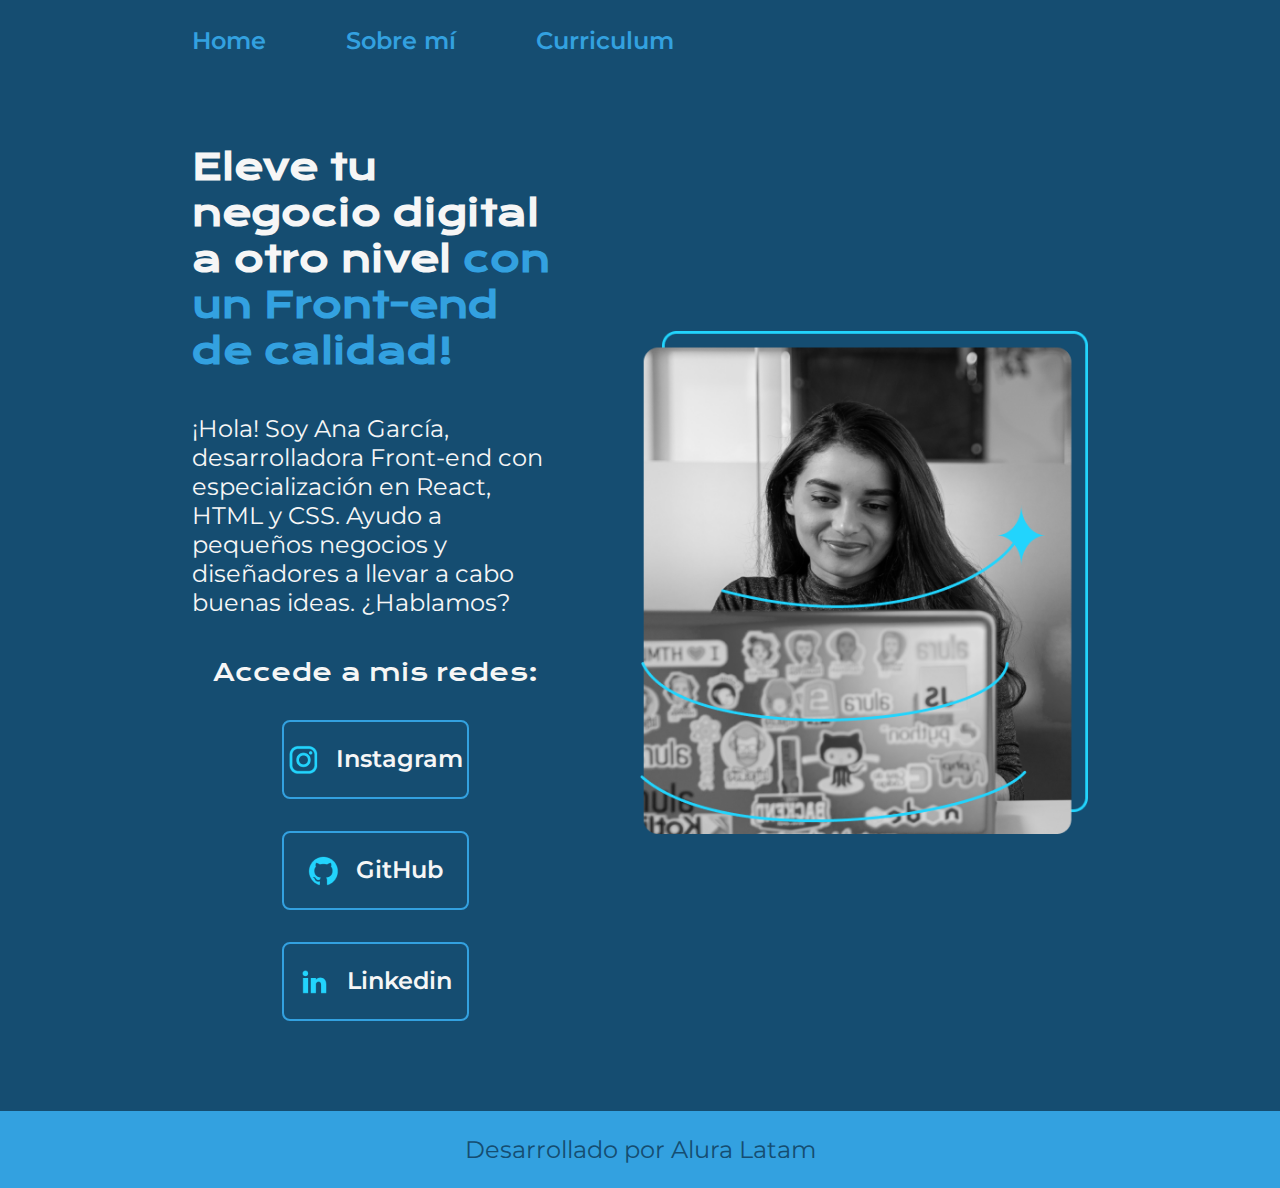
<file: index.html>
<!DOCTYPE html>
<html lang="es-sv">
<head>
    <meta charset="UTF-8"> 
    <meta http-equiv="X-UA-Compatible" content="IE=edge">
    <meta name="viewport" content="width=device-width, initial-scale=1.0">
    <title>Portafolio</title>
    <link rel="stylesheet" href="./styles/style.css">

</head>
<body>
    <header class="header">
        <nav class="header__menu">
            <a class="header__menu__link" href="index.html">Home</a>
            <a class="header__menu__link" href="about.html">Sobre mí</a>            
            <a class="header__menu__link" href="curriculum.html">Curriculum</a>
        </nav>
    </header>
    <main class="presentacion">
        <section class="presentacion__contenido">
            <h1 class="presentacion__contenido__titulo">
                Eleve tu negocio digital a otro nivel <strong class="titulo-destaque">con un Front-end de calidad!</strong>
            </h1>
                <p class="presentacion__contenido__parrafo">¡Hola! Soy Ana García, desarrolladora Front-end con
                    especialización en React, HTML y CSS. Ayudo a pequeños
                    negocios y diseñadores a llevar a cabo buenas ideas.
                    ¿Hablamos?
                </p>
                <div class="presentacion__enlaces">
                    <h2 class="presentacion__enlaces__subtitulo">Accede a mis redes:</h2>
                    <a class="presentacion__enlaces__link" href="https://instagram.com/"> <img src="./assets/instagram.png" alt="Icono de la red social Instagram">Instagram</a>
                    <a class="presentacion__enlaces__link" href="https://github.com/"> <img src="./assets/github.png" alt="Icono de la pagina GitHub">GitHub</a>
                    <a class="presentacion__enlaces__link" href="https://www.linkedin.com/"> <img src="./assets/linkedin.png" alt="Icono de la red social Linkedin">Linkedin</a>
                </div>
        </section>
            <img class="presentacion__imagen" src="./assets/Imagem.png" alt="Foto de Ana García desarrolando un proyecto">
    </main>
    <footer class="footer">
        <p>Desarrollado por Alura Latam</p>
    </footer>
</body>
</html>
</file>
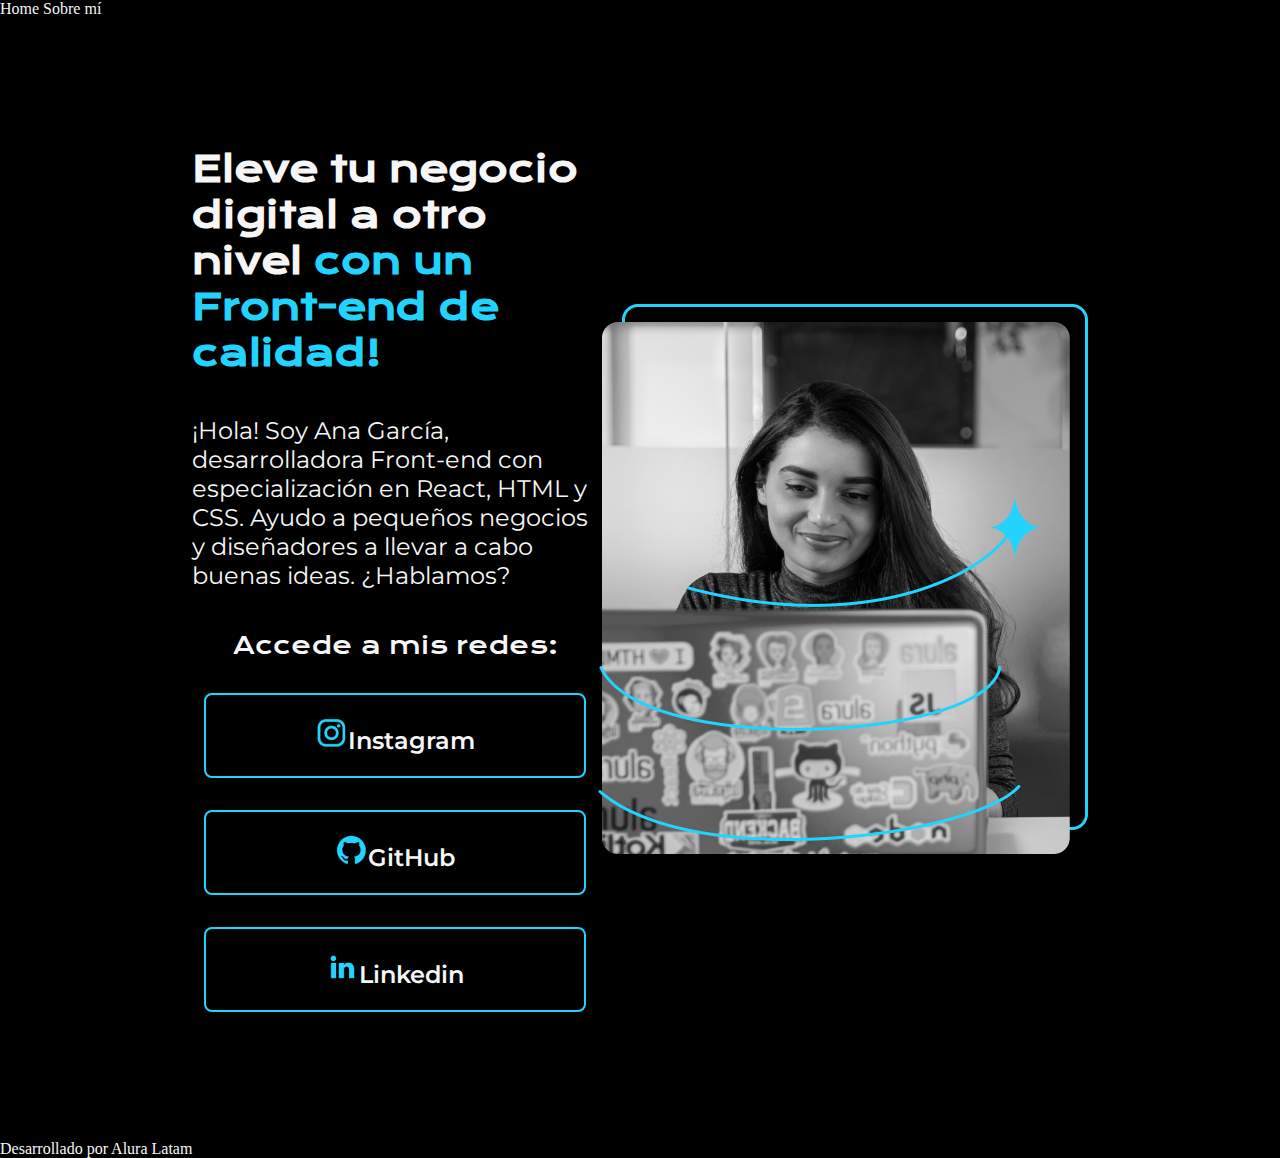
<file: 2067-html-css-desarrollo-estructura-archivos-aula5/index.html>
<!DOCTYPE html>
<html lang="es-mx">
<head>
    <meta charset="UTF-8"> 
    <meta http-equiv="X-UA-Compatible" content="IE=edge">
    <meta name="viewport" content="width=device-width, initial-scale=1.0">
    <title>Portafolio</title>
    <link rel="stylesheet" href="style.css">

</head>
<body>
    <header class="header">
        <nav class="header__menu">
            <a class="header__menu__link">Home</a>
            <a class="header__menu__link">Sobre mí</a>
        </nav>
    </header>
    <main class="presentacion">
        <section class="presentacion__contenido">
            <h1 class="presentacion__contenido__titulo">
                Eleve tu negocio digital a otro nivel <strong class="titulo-destaque">con un Front-end de calidad!</strong>
            </h1>
                <p class="presentacion__contenido__parrafo">¡Hola! Soy Ana García, desarrolladora Front-end con
                    especialización en React, HTML y CSS. Ayudo a pequeños
                    negocios y diseñadores a llevar a cabo buenas ideas.
                    ¿Hablamos?
                </p>
                <div class="presentacion__enlaces">
                    <h2 class="presentacion__enlaces__subtitulo">Accede a mis redes:</h2>
                    <a class="presentacion__enlaces__link" href="https://instagram.com/"> <img src="./assets/instagram.png" alt="Icono de la red social Instagram">Instagram</a>
                    <a class="presentacion__enlaces__link" href="https://github.com/"> <img src="./assets/github.png" alt="Icono de la pagina GitHub">GitHub</a>
                    <a class="presentacion__enlaces__link" href="https://www.linkedin.com/"> <img src="./assets/linkedin.png" alt="Icono de la red social Linkedin">Linkedin</a>
                </div>
        </section>
            <img src="./assets/Imagem.png" alt="Foto de Ana García desarrolando un proyecto">
    </main>
    <footer class="footer">
        <p>Desarrollado por Alura Latam</p>
    </footer>
</body>
</html>
</file>
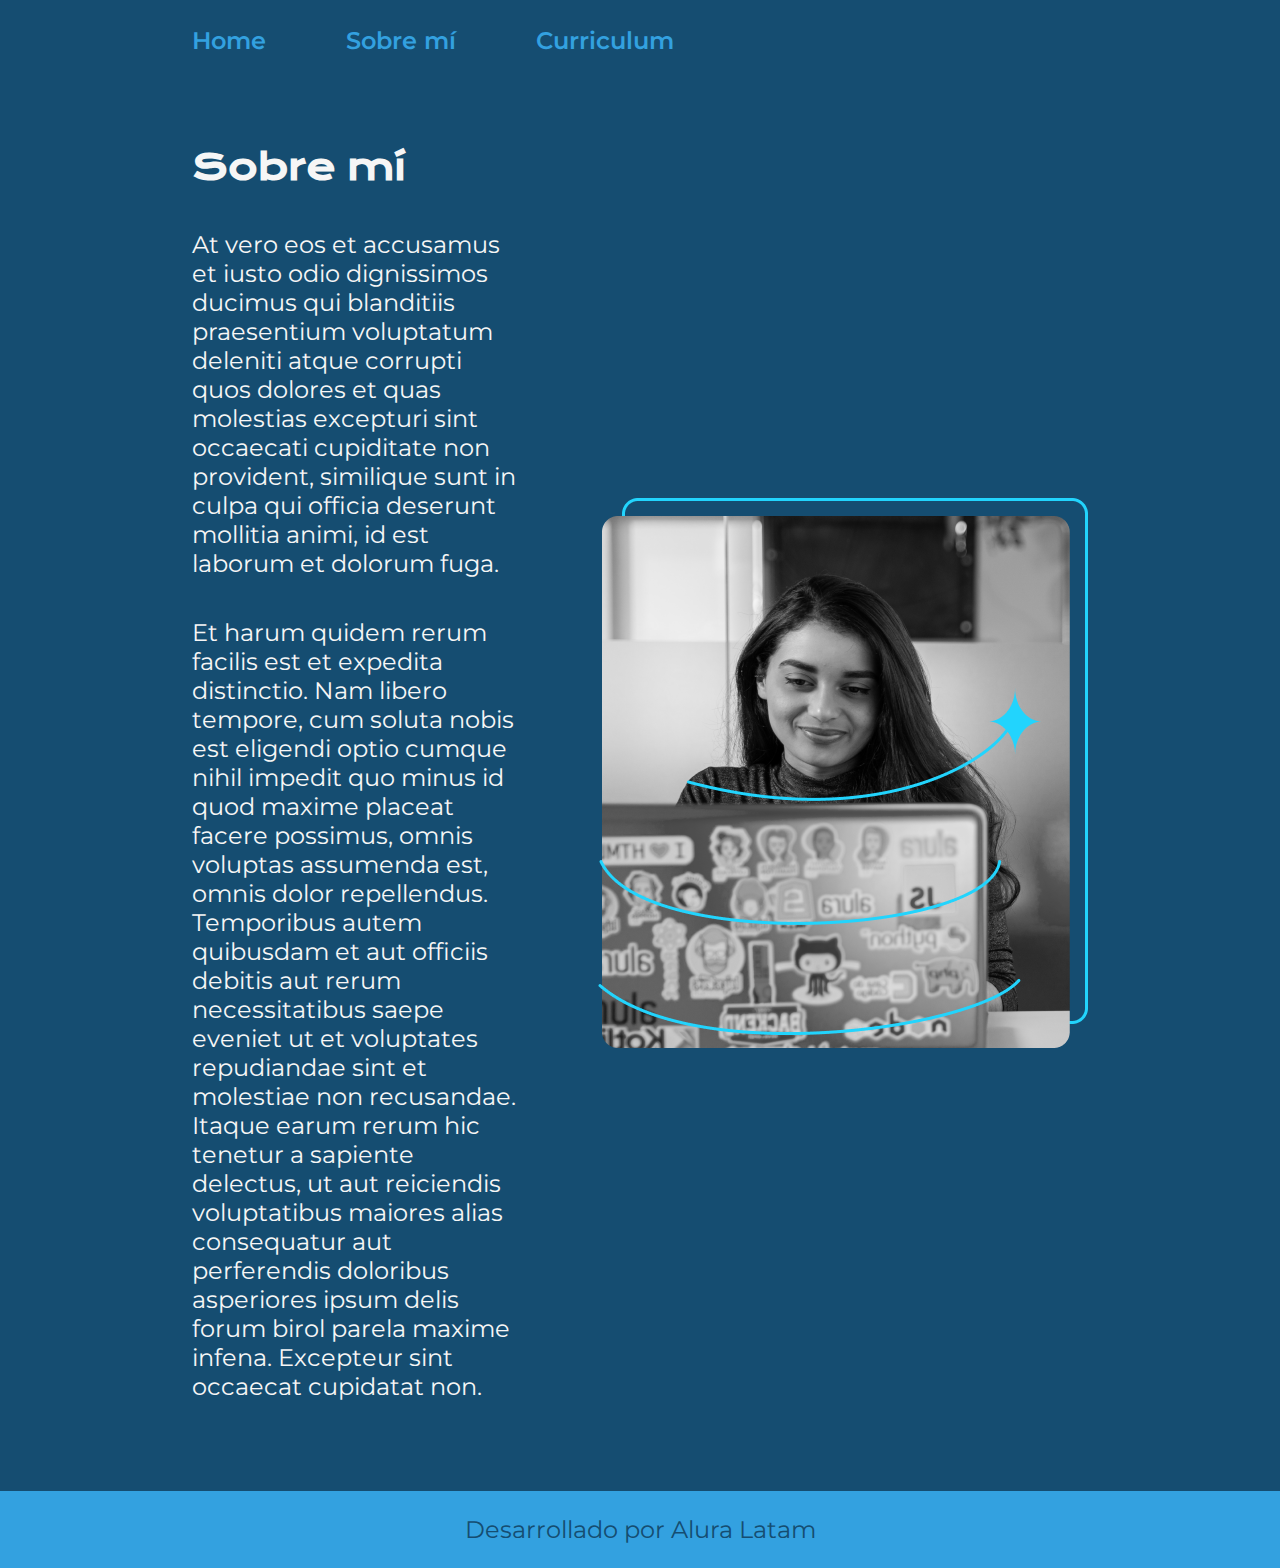
<file: about.html>
<!DOCTYPE html>
<html lang="es-sv">
<head>
    <meta charset="UTF-8">
    <meta name="viewport" content="width=device-width, initial-scale=1.0">
    <link rel="stylesheet" href="./styles/style.css">
    <title>Sobre mí</title>
</head>
<body>
    <header class="header">
        <nav class="header__menu">
            <a class="header__menu__link" href="index.html">Home</a>
            <a class="header__menu__link" href="about.html">Sobre mí</a>            
            <a class="header__menu__link" href="curriculum.html">Curriculum</a>
        </nav>
    </header>
    <main class="presentacion">
        <section class="presentacion__contenido">
            <h1 class="presentacion__contenido__titulo">Sobre mí</h1>
            <p class="presentacion__contenido__parrafo">
                At vero eos et accusamus et iusto odio dignissimos ducimus qui blanditiis praesentium voluptatum 
                deleniti atque corrupti quos dolores et quas molestias excepturi sint occaecati cupiditate non 
                provident, similique sunt in culpa qui officia deserunt mollitia animi, id est laborum et dolorum 
                fuga.
            </p>
            <p class="presentacion__contenido__parrafo">
                Et harum quidem rerum facilis est et expedita distinctio. Nam libero tempore, cum soluta nobis est
                eligendi optio cumque nihil impedit quo minus id quod maxime placeat facere possimus, omnis 
                voluptas assumenda est, omnis dolor repellendus. Temporibus autem quibusdam et aut officiis debitis 
                aut rerum necessitatibus saepe eveniet ut et voluptates repudiandae sint et molestiae non recusandae. 
                Itaque earum rerum hic tenetur a sapiente delectus, ut aut reiciendis voluptatibus maiores alias 
                consequatur aut perferendis doloribus asperiores ipsum delis forum birol parela maxime infena. 
                Excepteur sint occaecat cupidatat non.
            </p>
        </section>
        <img src="./assets/Imagem.png" alt="Foto de Ana García desarrolando un proyecto">
    </main>
    <footer class="footer">
        <p>Desarrollado por Alura Latam</p>
    </footer>
</body>
</html>
</file>
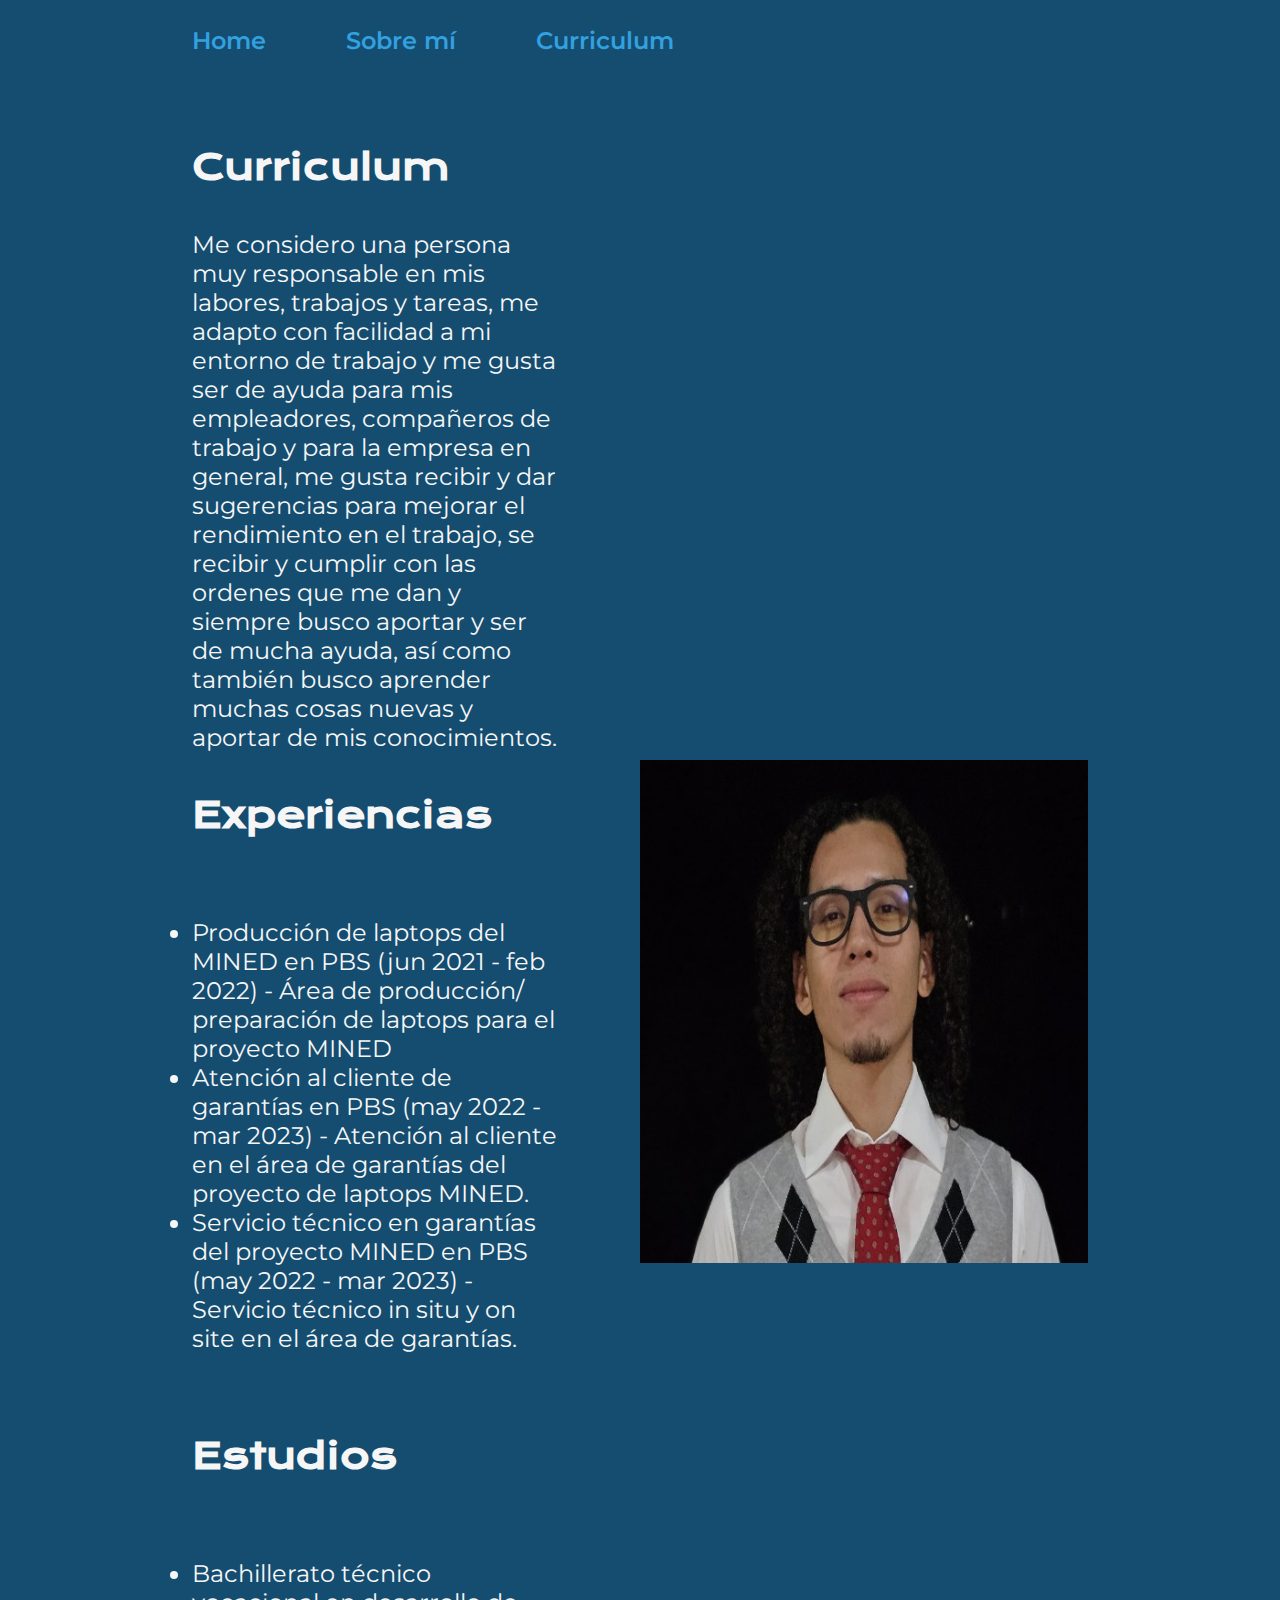
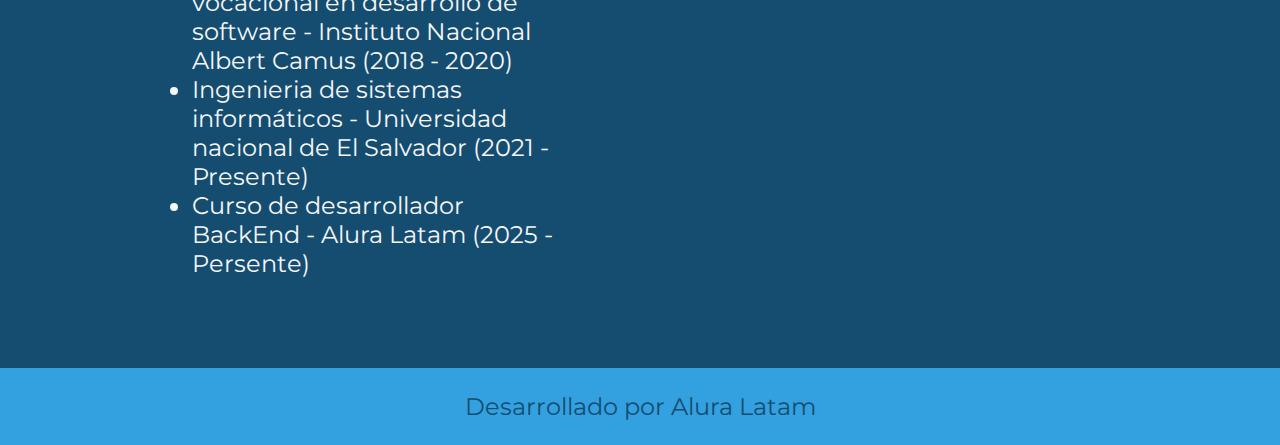
<file: curriculum.html>
<!DOCTYPE html>
<html lang="es-sv">
<head>
    <meta charset="UTF-8">
    <meta name="viewport" content="width=device-width, initial-scale=1.0">
    <link rel="stylesheet" href="./styles/style.css">
    <title>Document</title>
</head>
<body>
    <header class="header">
        <nav class="header__menu">
            <a class="header__menu__link" href="index.html">Home</a>
            <a class="header__menu__link" href="about.html">Sobre mí</a>            
            <a class="header__menu__link" href="curriculum.html">Curriculum</a>
        </nav>
    </header>

    <main class="presentacion">
        <section class="presentacion__contenido">
            <h1 class="presentacion__contenido__titulo">Curriculum</h1>
            <p class="presentacion__contenido__parrafo">
                Me considero una persona muy responsable en mis labores, trabajos y tareas, me 
                adapto con facilidad a mi entorno de trabajo y me gusta ser de ayuda para mis 
                empleadores, compañeros de trabajo y para la empresa en general, me gusta recibir 
                y dar sugerencias para mejorar el rendimiento en el trabajo, se recibir y cumplir 
                con las ordenes que me dan y siempre busco aportar y ser de mucha ayuda, así como 
                también busco aprender muchas cosas nuevas y aportar de mis conocimientos.
            </p>
            <h1 class="presentacion__contenido__titulo">Experiencias</h1>
            <p class="presentacion__contenido__parrafo">
                <ul class="presentacion__contenido__parrafo">
                    <li>Producción de laptops del MINED en PBS (jun 2021 - feb 2022) - Área de producción/ preparación de laptops para el proyecto MINED</li>
                    <li>Atención al cliente de garantías en PBS (may 2022 - mar 2023) - Atención al cliente en el área de garantías del proyecto de laptops MINED.</li>
                    <li>Servicio técnico en garantías del proyecto MINED en PBS (may 2022 - mar 2023) - Servicio técnico in situ y on site en el área de garantías.</li>
                </ul>
            </p>
            <h1 class="presentacion__contenido__titulo">Estudios</h1>
            <p class="presentacion__contenido__parrafo">
                <ul class="presentacion__contenido__parrafo">
                    <li>Bachillerato técnico vocacional en desarrollo de software - Instituto Nacional Albert Camus (2018 - 2020)</li>
                    <li>Ingenieria de sistemas informáticos - Universidad nacional de El Salvador (2021 - Presente)</li>
                    <li>Curso de desarrollador BackEnd - Alura Latam (2025 - Persente)</li>
                </ul>
        </section>
        <img class="presentacion__imagen" src="./assets/fotopersonal.jpeg" alt="Foto de Ana García desarrolando un proyecto">
    </main>

    <footer class="footer">
        <p>Desarrollado por Alura Latam</p>
    </footer>
</body>
</html>
</file>
<file: styles/style.css>
@import url('https://fonts.googleapis.com/css2?family=Krona+One&family=Montserrat:ital,wght@0,100..900;1,100..900&display=swap');

:root {
    --color-primario: #154D71;
    --color-secundario: #f6f6f6;
    --color-terciario: #33A1E0;
    --color-hover: #272727;

    --fuente-montserrat: 'Montserrat', sans-serif;
    --fuente-krona: 'Krona One', sans-serif;
}

* {
    margin: 0;
    padding: 0;
}

body{
    background-color: var(--color-primario);
        color: var(--color-secundario);
    box-sizing: border-box;
}

.titulo-destaque{
    color: var(--color-terciario);
}

.presentacion{
    padding: 7% 15%;
    display: flex;
    align-items: center;
    justify-content: space-between;
    gap: 82px;
}

.presentacion__contenido{
    width: 50%;
    display: flex; 
    flex-direction: column;
    gap: 40px;
}

.presentacion__contenido__titulo {
    font-size: 2.25rem;
    font-family: var(--fuente-krona);
}

.presentacion__contenido__parrafo{
    font-size: 1.5rem;
    font-family: var(--fuente-montserrat);
}

.presentacion__enlaces {
    display: flex;
    justify-content: space-between;
    flex-direction: column;
    align-items: center;
    gap: 32px;
}

.presentacion__enlaces__link {
    width: 50%;
    text-align: center;
    padding: 21.5px 0;
    border-radius: 8px;
    font-family: var(--fuente-montserrat);
    font-size: 1.5rem;
    font-weight: 600;
    text-decoration: none;
    color: var(--color-secundario);
    border: 2px solid var(--color-terciario);
    display: flex;
    justify-content: center;
    gap: 16px;
}

.presentacion__enlaces__link:hover {
    background-color: var(--color-hover);
    cursor: pointer;
}

.presentacion__enlaces__subtitulo {
    font-family: var(--fuente-krona);
    font-size: 1.5rem;
    font-weight: 400;
}

.footer {
    background-color: var(--color-terciario);
    padding: 1.5rem;
    color: var(--color-primario);
    text-align: center;
    font-family: var(--fuente-montserrat);
    font-size: 1.5rem;
    font-weight: 400;
}

.header__menu__link {
    font-family: var(--fuente-montserrat);
    font-weight: 600;
    font-size: 1.5rem;
    color: var(--color-terciario);
    text-decoration: none;
}

.header__menu__link:hover {
    color: #007bff;
}

.header__menu {
    display: flex;
    gap: 80px;
}

.header {
    padding: 2% 0% 0% 15%;
}
.presentacion__imagen {
    width: 50%;
}

@media (max-width: 1200px) {
    .header {
        padding: 10%;
    }

    .header__menu {
        justify-content: center;
    }

    .presentacion {
        flex-direction: column-reverse;
        padding: 5%;
    }

    .presentacion__contenido {
        width: auto;
    }
}
</file>
<file: 2067-html-css-desarrollo-estructura-archivos-aula5/style.css>
@import url('https://fonts.googleapis.com/css2?family=Krona+One&family=Montserrat:ital,wght@0,100..900;1,100..900&display=swap');

* {
    margin: 0;
    padding: 0;
}

body{
    background-color: #000000;
    color: #F6F6F6;
    height: 100vh;
    box-sizing: border-box;
}

.titulo-destaque{
    color: #22D4FD;
}

.presentacion{
    display: flex;
    align-items: center;
    margin: 10% 15%;
    justify-content: space-between;
}

.presentacion__contenido{
    width: 615px;
    display: flex; 
    flex-direction: column;
    gap: 40px;
}

.presentacion__contenido__titulo {
    font-size: 36px;
    font-family: "Krona One", sans-serif;
}

.presentacion__contenido__parrafo{
    font-size: 24px;
    font-family: "Montserrat", sans-serif;
}

.presentacion__enlaces {
    display: flex;
    justify-content: space-between;
    flex-direction: column;
    align-items: center;
    gap: 32px;
}

.presentacion__enlaces__link {
    width: 378px;
    text-align: center;
    padding: 21.5px 0;
    border-radius: 8px;
    font-family: "Montserrat", sans-serif;
    font-size: 24px;
    font-weight: 600;
    text-decoration: none;
    color: #f6f6f6;
    border: 2px solid #22D4FD;
}

.presentacion__enlaces__subtitulo {
    font-family: "Krona One", sans-serif;
    font-size: 24px;
    font-weight: 400;
}
</file>
